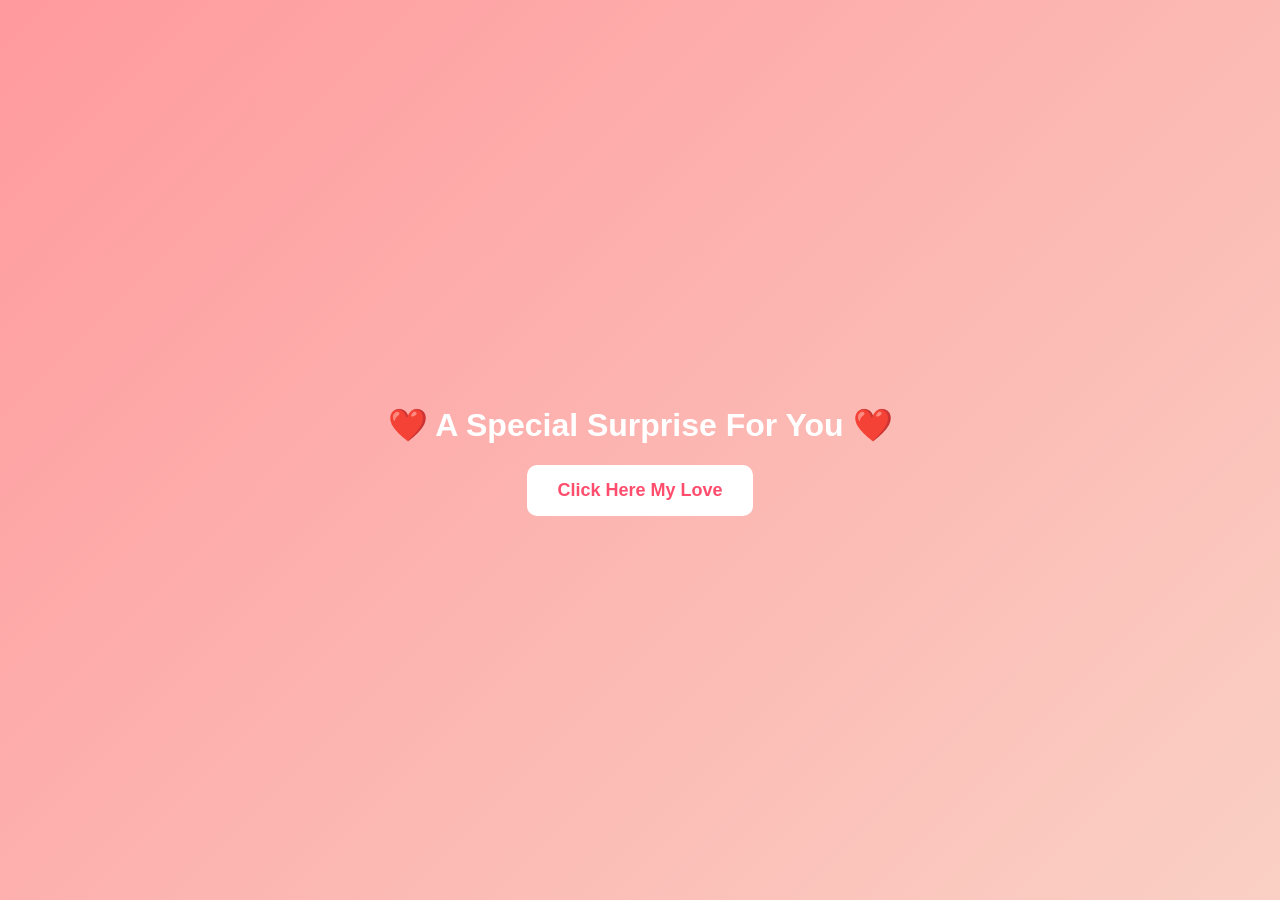
<file: index.html>
<!DOCTYPE html>
<html>
<head>
    <title>Happy Birthday My Masha😍</title>
    <link rel="stylesheet" href="style.css">
</head>
<body class="center">

    <h1>❤️ A Special Surprise For You ❤️</h1>

    <button onclick="location.href='birthday.html'">
        Click Here My Love
    </button>

</body>
</html>
</file>
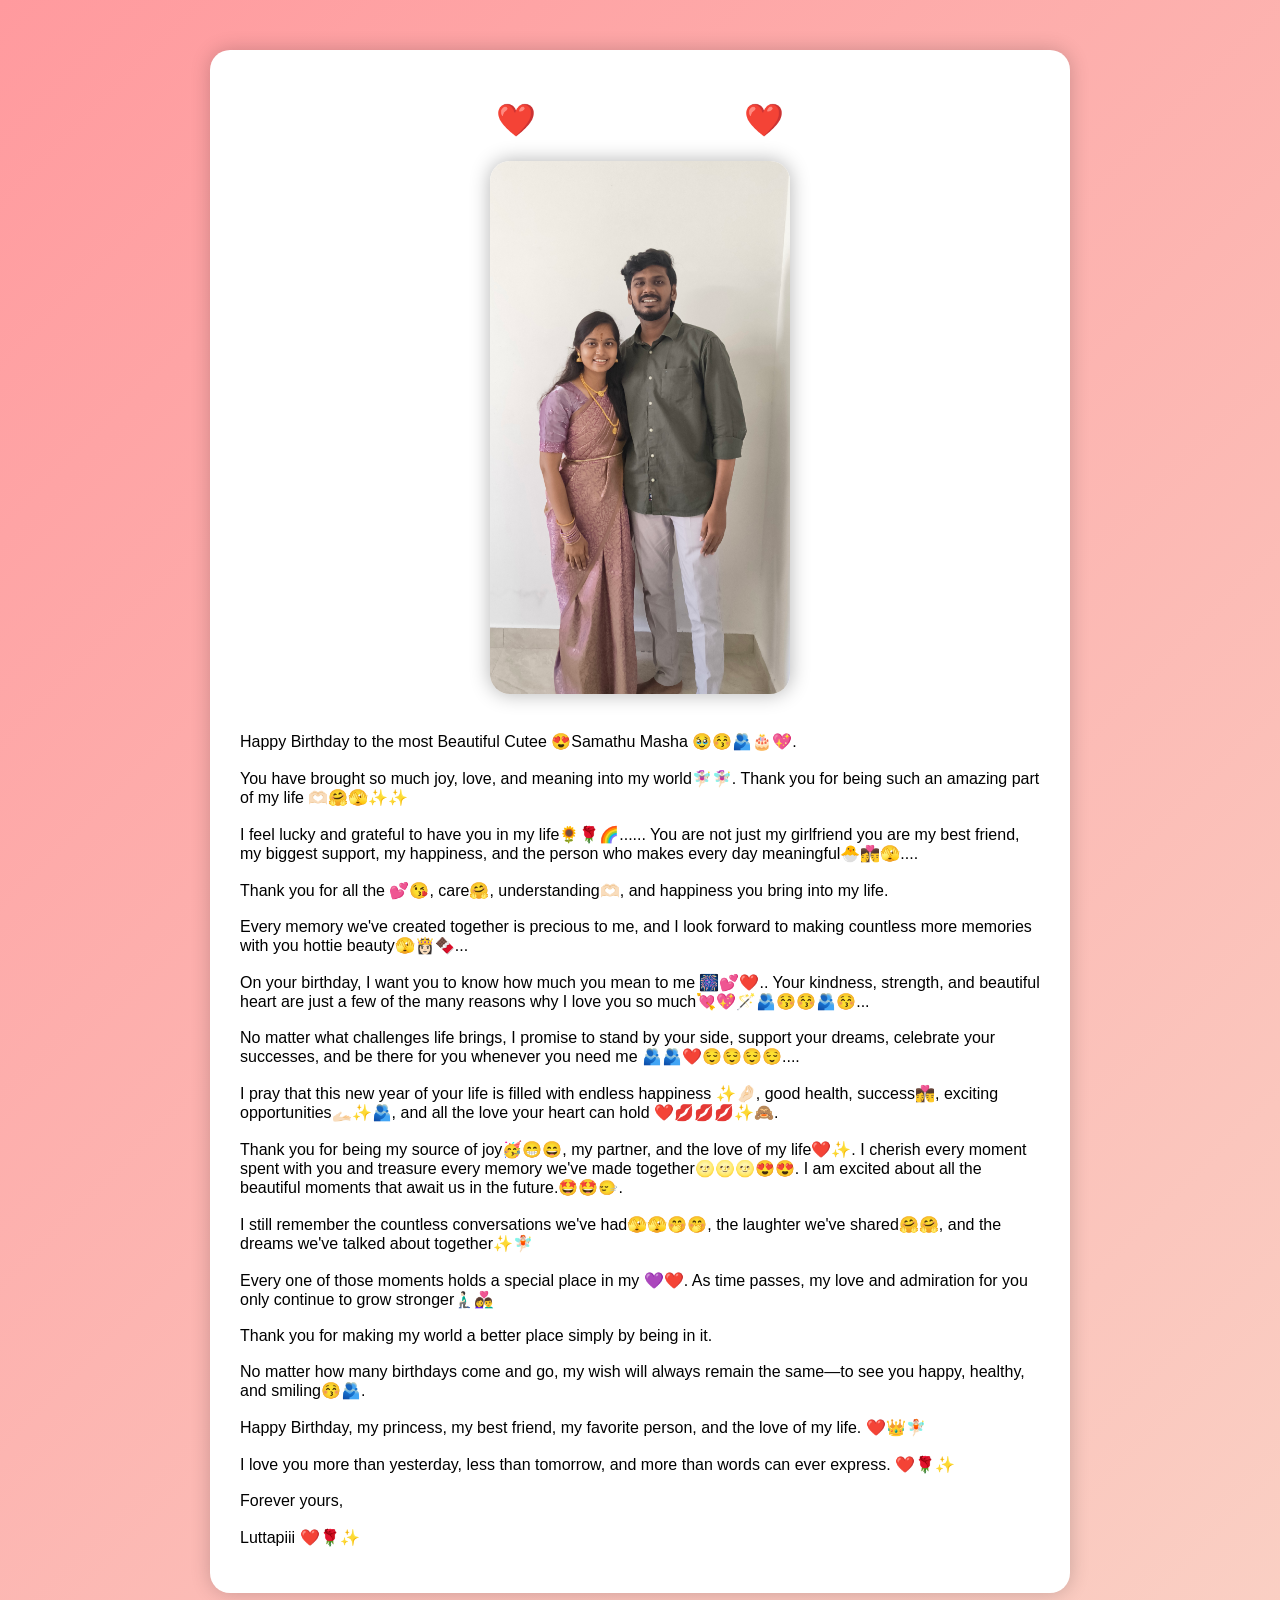
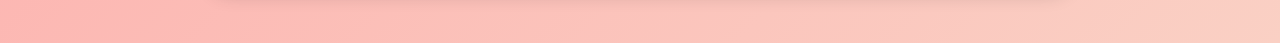
<file: message.html>
<!DOCTYPE html>
<html>
<head>
    <title>Birthday Message</title>
    <link rel="stylesheet" href="style.css">
</head>
<body>

<div class="message-box">

<h1>❤️ To My Pretty ❤️</h1>
    
<div style="text-align:center;">
    <img src="IMG_20260604_075816926.jpg"
         alt="Our Photo"
         style="width:300px; max-width:90%; border-radius:20px; box-shadow:0 0 20px rgba(0,0,0,0.3);">
</div>

<br>
<p>
Happy Birthday to the most Beautiful Cutee 😍Samathu Masha 🥹😚🫂🎂💖.<br><br>

You have brought so much joy, love, and meaning into my world🧚🏻‍♀️🧚🏻‍♀️. Thank you for being such an amazing part of my life 🫶🏻🤗🫣✨✨<br><br>

I feel lucky and grateful to have you in my life🌻🌹🌈...... You are not just my girlfriend you are my best friend, my biggest support, my happiness, and the person who makes every day meaningful🐣👩‍❤️‍💋‍👨🫣....<br><br>

Thank you for all the 💕😘, care🤗, understanding🫶🏻, and happiness you bring into my life.<br><br>

Every memory we've created together is precious to me, and I look forward to making countless more memories with you hottie beauty🫣👸🏻🍫...<br><br>

On your birthday, I want you to know how much you mean to me 🎆💕❤️.. Your kindness, strength, and beautiful heart are just a few of the many reasons why I love you so much💘💖🪄🫂😚😚🫂😚...<br><br>

No matter what challenges life brings, I promise to stand by your side, support your dreams, celebrate your successes, and be there for you whenever you need me 🫂🫂❤️😌😌😌😌....<br><br>

I pray that this new year of your life is filled with endless happiness ✨🤌🏻, good health, success👩‍❤️‍💋‍👨, exciting opportunities🫴🏻✨🫂, and all the love your heart can hold ❤️💋💋💋✨🙈.<br><br>

Thank you for being my source of joy🥳😁😄, my partner, and the love of my life❤️✨. I cherish every moment spent with you and treasure every memory we've made together🌝🌝🌝😍😍. I am excited about all the beautiful moments that await us in the future.🤩🤩🙂‍↔️.<br><br>

I still remember the countless conversations we've had🫣🫣🤭🤭, the laughter we've shared🤗🤗, and the dreams we've talked about together✨🧚🏻<br><br>

Every one of those moments holds a special place in my 💜❤️. As time passes, my love and admiration for you only continue to grow stronger🧎🏻‍♂️👩‍❤️‍👨<br><br>

Thank you for making my world a better place simply by being in it.<br><br>

No matter how many birthdays come and go, my wish will always remain the same—to see you happy, healthy, and smiling😚🫂.<br><br>

Happy Birthday, my princess, my best friend, my favorite person, and the love of my life. ❤️👑🧚🏻<br><br>

I love you more than yesterday, less than tomorrow, and more than words can ever express. ❤️🌹✨<br><br>

  
Forever yours,<br><br>
Luttapiii ❤️🌹✨
</p>

</div>

</body>
</html>
</file>
<file: style.css>
body{
    margin:0;
    padding:0;
    font-family:Arial,sans-serif;
    background:linear-gradient(135deg,#ff9a9e,#fad0c4);
}

.center{
    height:100vh;
    display:flex;
    flex-direction:column;
    justify-content:center;
    align-items:center;
}

h1{
    color:white;
    text-align:center;
}

button{
    padding:15px 30px;
    border:none;
    border-radius:10px;
    font-size:18px;
    cursor:pointer;
    background:white;
    color:#ff4d6d;
    font-weight:bold;
}

.message-box{
    max-width:800px;
    margin:50px auto;
    background:white;
    padding:30px;
    border-radius:20px;
    box-shadow:0 0 20px rgba(0,0,0,0.2);
}

.birthday-text{
    animation:pulse 1.5s infinite;
}

@keyframes pulse{
    0%{transform:scale(1);}
    50%{transform:scale(1.1);}
    100%{transform:scale(1);}
}
</file>
